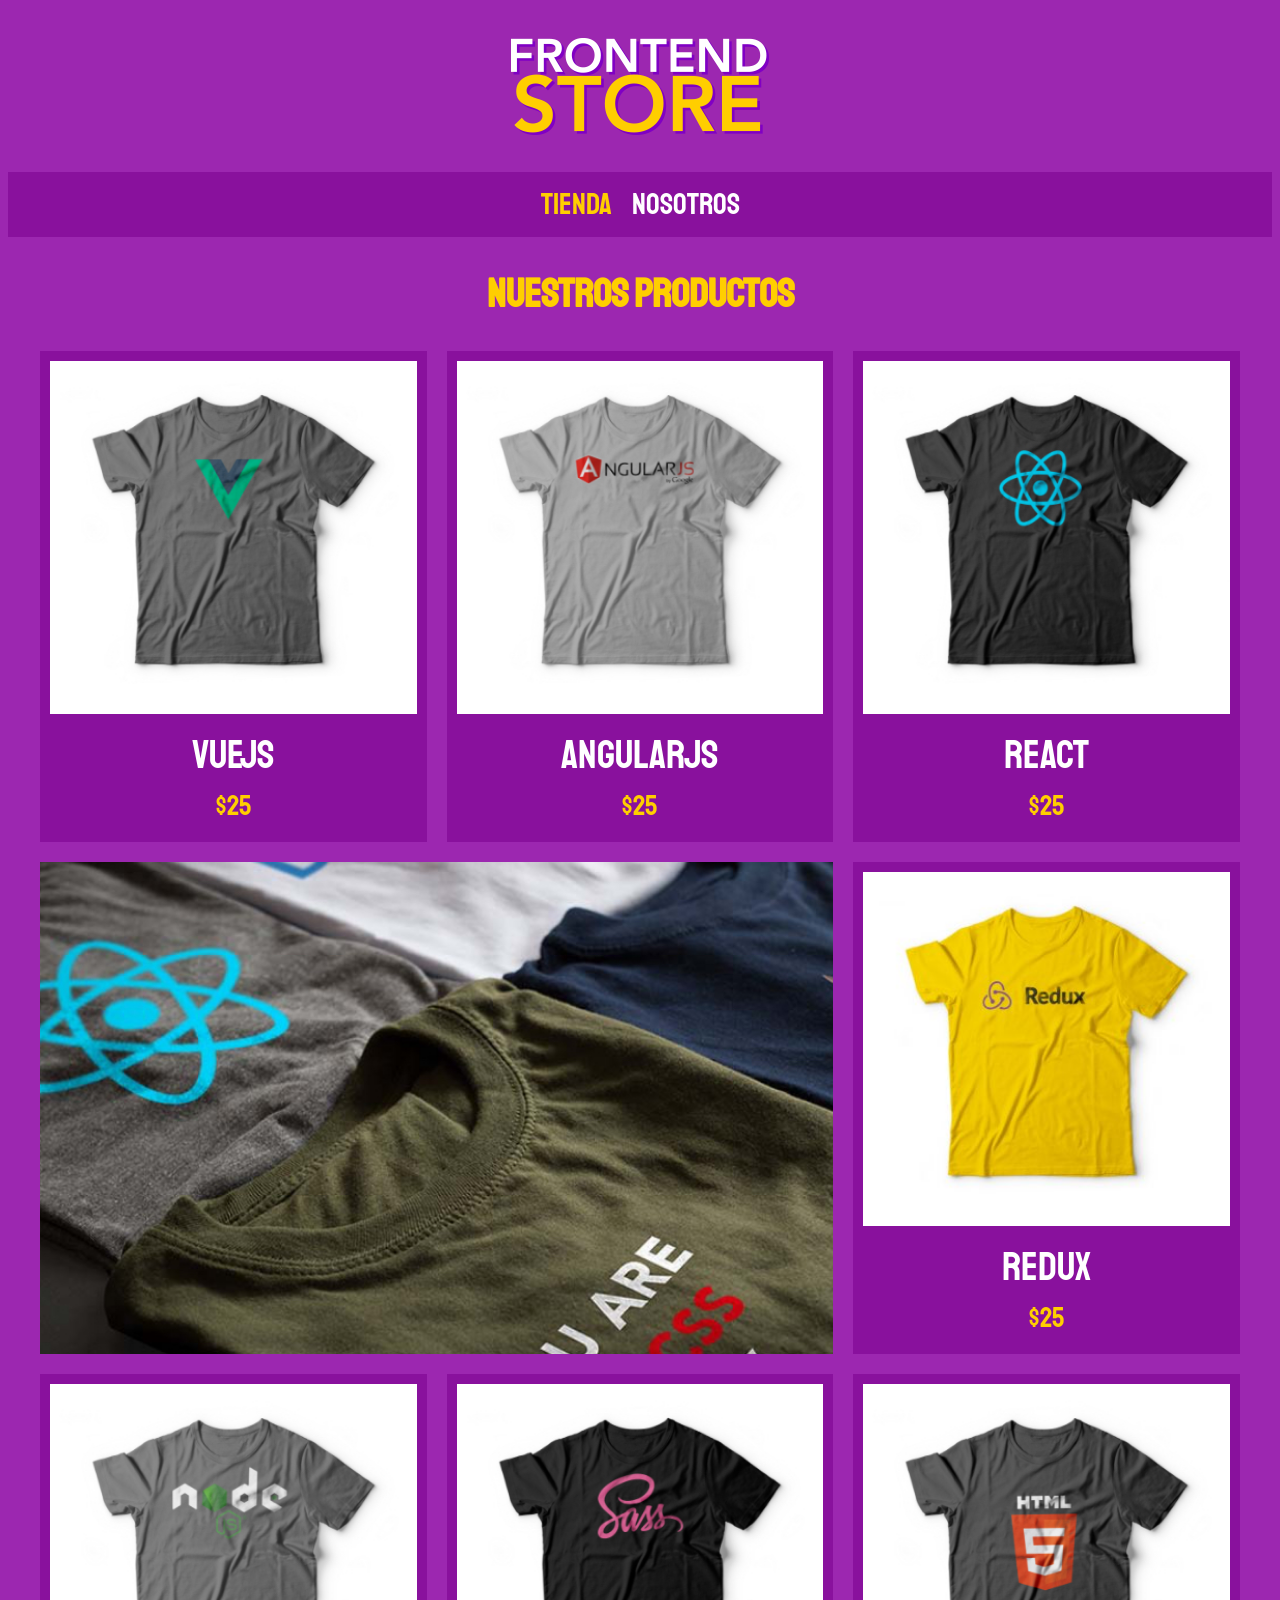
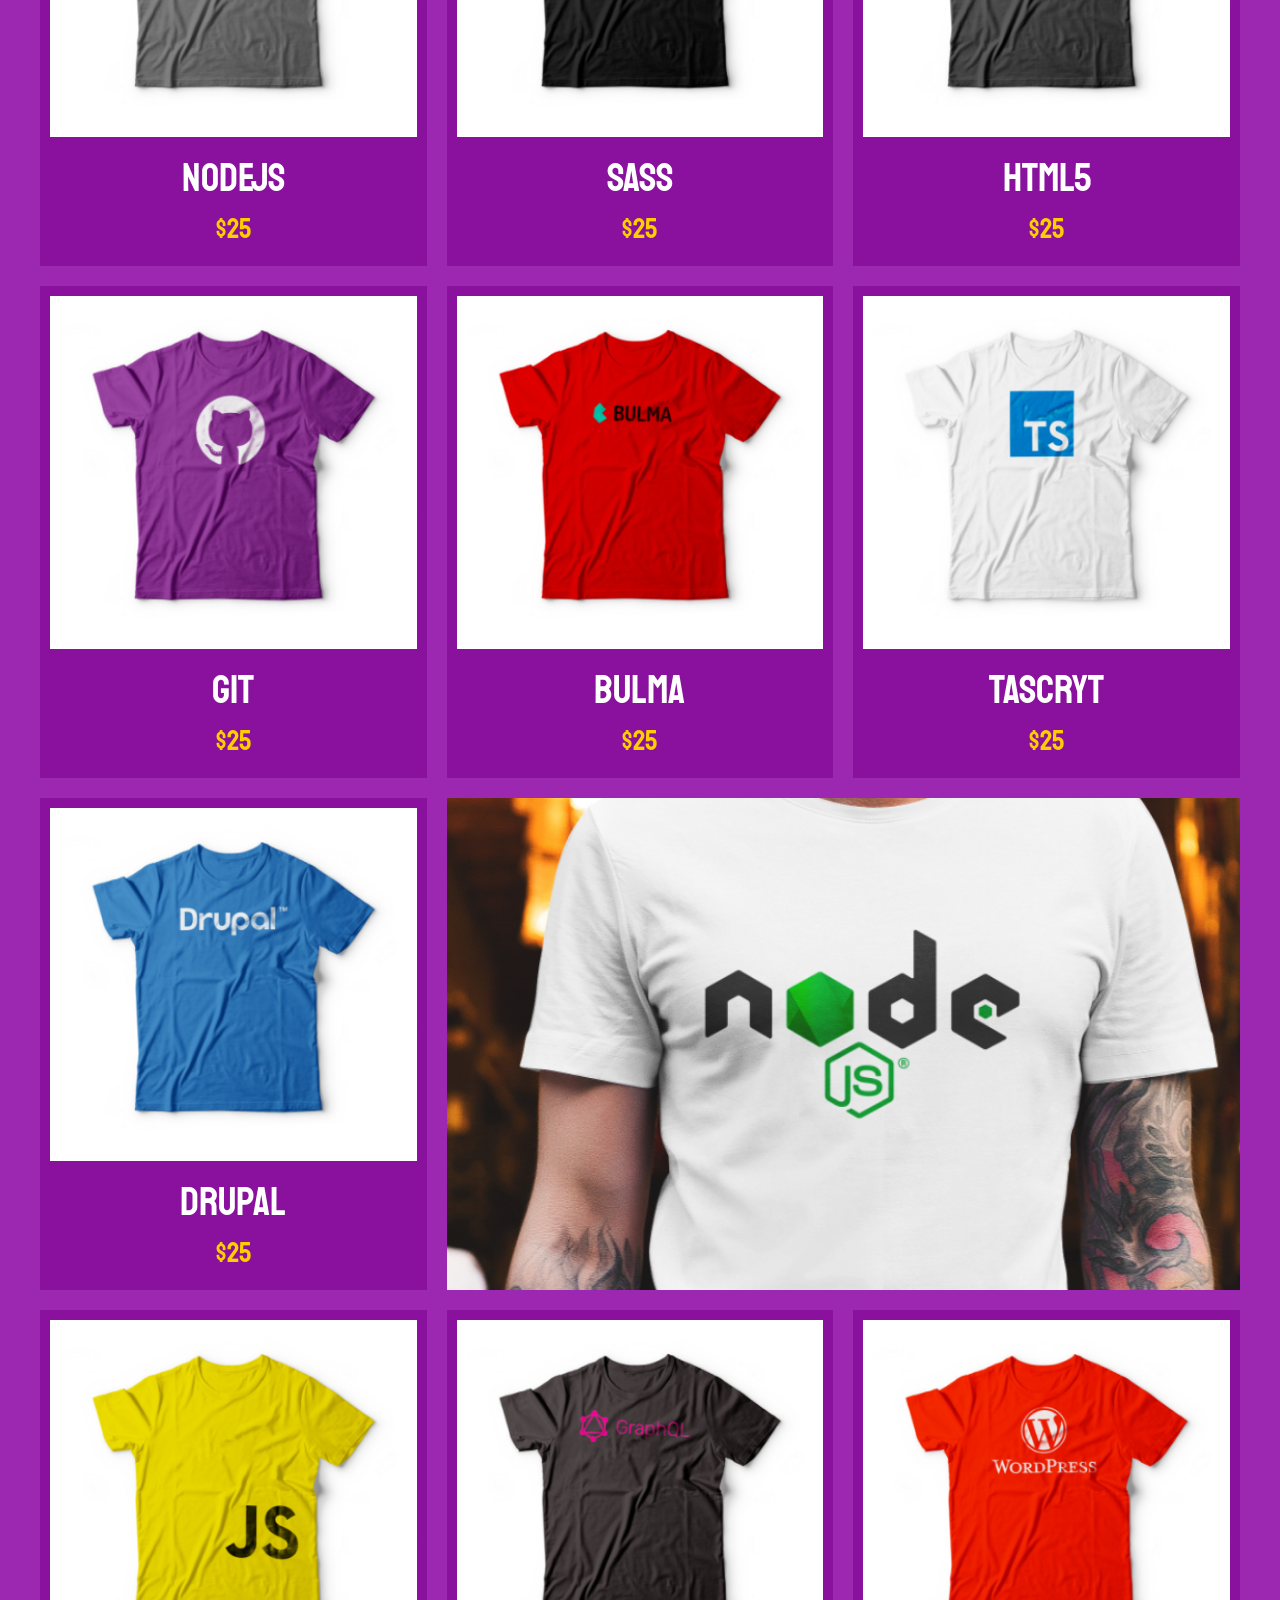
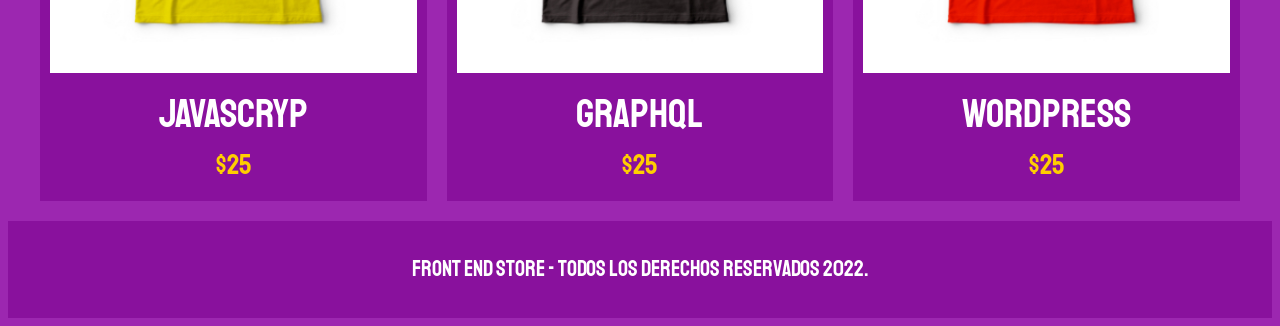
<file: index.html>
<!DOCTYPE html>
<html lang="en">
<head>
    <meta charset="UTF-8">
    <meta name="viewport" content="width=device-width, initial-scale=1.0">
    <title>FrontEnd Store</title>
    <link rel="stylesheet" href="css/normalize.css">
    <link rel="preconnect" href="https://fonts.googleapis.com">
    <link rel="preconnect" href="https://fonts.gstatic.com" crossorigin>
    <link href="https://fonts.googleapis.com/css2?family=Staatliches&display=swap" rel="stylesheet">
    <link rel="stylesheet" href="css/styles.css">
</head>
<body>
    <header class="header">
        <a href="index.html">
            <img class="header__logo" src="img/logo.png" alt="Logotipo">
        </a>
    </header>

    <nav class="navegacion">
        <a class="navegacion__enlace navegacion__enlace--activo" href="index.html">Tienda</a>
        <a class="navegacion__enlace" href="nosotros.html">Nosotros</a>
    </nav>
    
    <main class="contenedor">
        <h1>nuestros Productos</h1>

        <div class="grid">
            <div class="producto">
                <a href="producto.html">
                    <img class="producto__imagen" src="img/1.jpg" alt="imagen camisa">
                    <div class="producto__infomacion">
                        <p class="producto__nombre">VueJs</p>
                        <p class=" producto__precio">$25</p>
                    </div> 
                </a>
            </div> <!-- prodcuto-->
            <div class="producto">
            <a href="producto.html">
                <img class="producto__imagen" src="img/2.jpg" alt="imagen camisa">
                <div class="producto__infomacion">
                    <p class="producto__nombre">AngularJs</p>
                    <p class=" producto__precio">$25</p>
                </div> 
            </a>
        </div> <!-- prodcuto-->
            <div class="producto">
                <a href="producto.html">
                    <img class="producto__imagen" src="img/3.jpg" alt="imagen camisa">
                    <div class="producto__infomacion">
                        <p class="producto__nombre">React</p>
                        <p class=" producto__precio">$25</p>
                    </div> 
                </a>
            </div> <!-- prodcuto-->
            <div class="producto">
                <a href="producto.html">
                    <img class="producto__imagen" src="img/4.jpg" alt="imagen camisa">
                    <div class="producto__infomacion">
                        <p class="producto__nombre">Redux</p>
                        <p class=" producto__precio">$25</p>
                    </div> 
                </a>
            </div> <!-- prodcuto-->
            <div class="producto">
                <a href="producto.html">
                    <img class="producto__imagen" src="img/5.jpg" alt="imagen camisa">
                    <div class="producto__infomacion">
                        <p class="producto__nombre">nodeJs</p>
                        <p class=" producto__precio">$25</p>
                    </div> 
                </a>
            </div> <!-- prodcuto-->
            <div class="producto">
                <a href="producto.html">
                    <img class="producto__imagen" src="img/6.jpg" alt="imagen camisa">
                    <div class="producto__infomacion">
                        <p class="producto__nombre">Sass</p>
                        <p class=" producto__precio">$25</p>
                    </div> 
                </a>
            </div> <!-- prodcuto-->
            <div class="producto">
                <a href="producto.html">
                    <img class="producto__imagen" src="img/7.jpg" alt="imagen camisa">
                    <div class="producto__infomacion">
                        <p class="producto__nombre">Html5</p>
                        <p class=" producto__precio">$25</p>
                    </div> 
                </a>
            </div> <!-- prodcuto-->
            <div class="producto">
                <a href="producto.html">
                    <img class="producto__imagen" src="img/8.jpg" alt="imagen camisa">
                    <div class="producto__infomacion">
                        <p class="producto__nombre">Git</p>
                        <p class=" producto__precio">$25</p>
                    </div> 
                </a>
            </div> <!-- prodcuto-->
            <div class="producto">
                <a href="producto.html">
                    <img class="producto__imagen" src="img/9.jpg" alt="imagen camisa">
                    <div class="producto__infomacion">
                        <p class="producto__nombre">Bulma</p>
                        <p class=" producto__precio">$25</p>
                    </div> 
                </a>
            </div> <!-- prodcuto-->
            <div class="producto">
                <a href="producto.html">
                    <img class="producto__imagen" src="img/10.jpg" alt="imagen camisa">
                    <div class="producto__infomacion">
                        <p class="producto__nombre">Tascryt</p>
                        <p class=" producto__precio">$25</p>
                    </div> 
                </a>
            </div> <!-- prodcuto-->
            <div class="producto">
                <a href="producto.html">
                    <img class="producto__imagen" src="img/11.jpg" alt="imagen camisa">
                    <div class="producto__infomacion">
                        <p class="producto__nombre">Drupal</p>
                        <p class=" producto__precio">$25</p>
                    </div> 
                </a>
            </div> <!-- prodcuto-->
            <div class="producto">
                <a href="producto.html">
                    <img class="producto__imagen" src="img/12.jpg" alt="imagen camisa">
                    <div class="producto__infomacion">
                        <p class="producto__nombre">Javascryp</p>
                        <p class=" producto__precio">$25</p>
                    </div> 
                </a>
            </div> <!-- prodcuto-->
            <div class="producto">
                <a href="producto.html">
                    <img class="producto__imagen" src="img/13.jpg" alt="imagen camisa">
                    <div class="producto__infomacion">
                        <p class="producto__nombre">GraphQl</p>
                        <p class=" producto__precio">$25</p>
                    </div> 
                </a>
            </div> <!-- prodcuto-->
            <div class="producto">
                <a href="producto.html">
                    <img class="producto__imagen" src="img/14.jpg" alt="imagen camisa">
                    <div class="producto__infomacion">
                        <p class="producto__nombre">Wordpress</p>
                        <p class=" producto__precio">$25</p>
                    </div> 
                </a>
            </div> <!-- prodcuto-->  
            
            <div class="grafico grafico--camisas"></div>
            <div class="grafico grafico--node"></div>
        </div>
        
    </main>


    <footer class="footer">
        <p class="footer__texto">Front End Store - Todos los derechos Reservados 2022. </p>
    </footer>



</body>
</html>
</file>
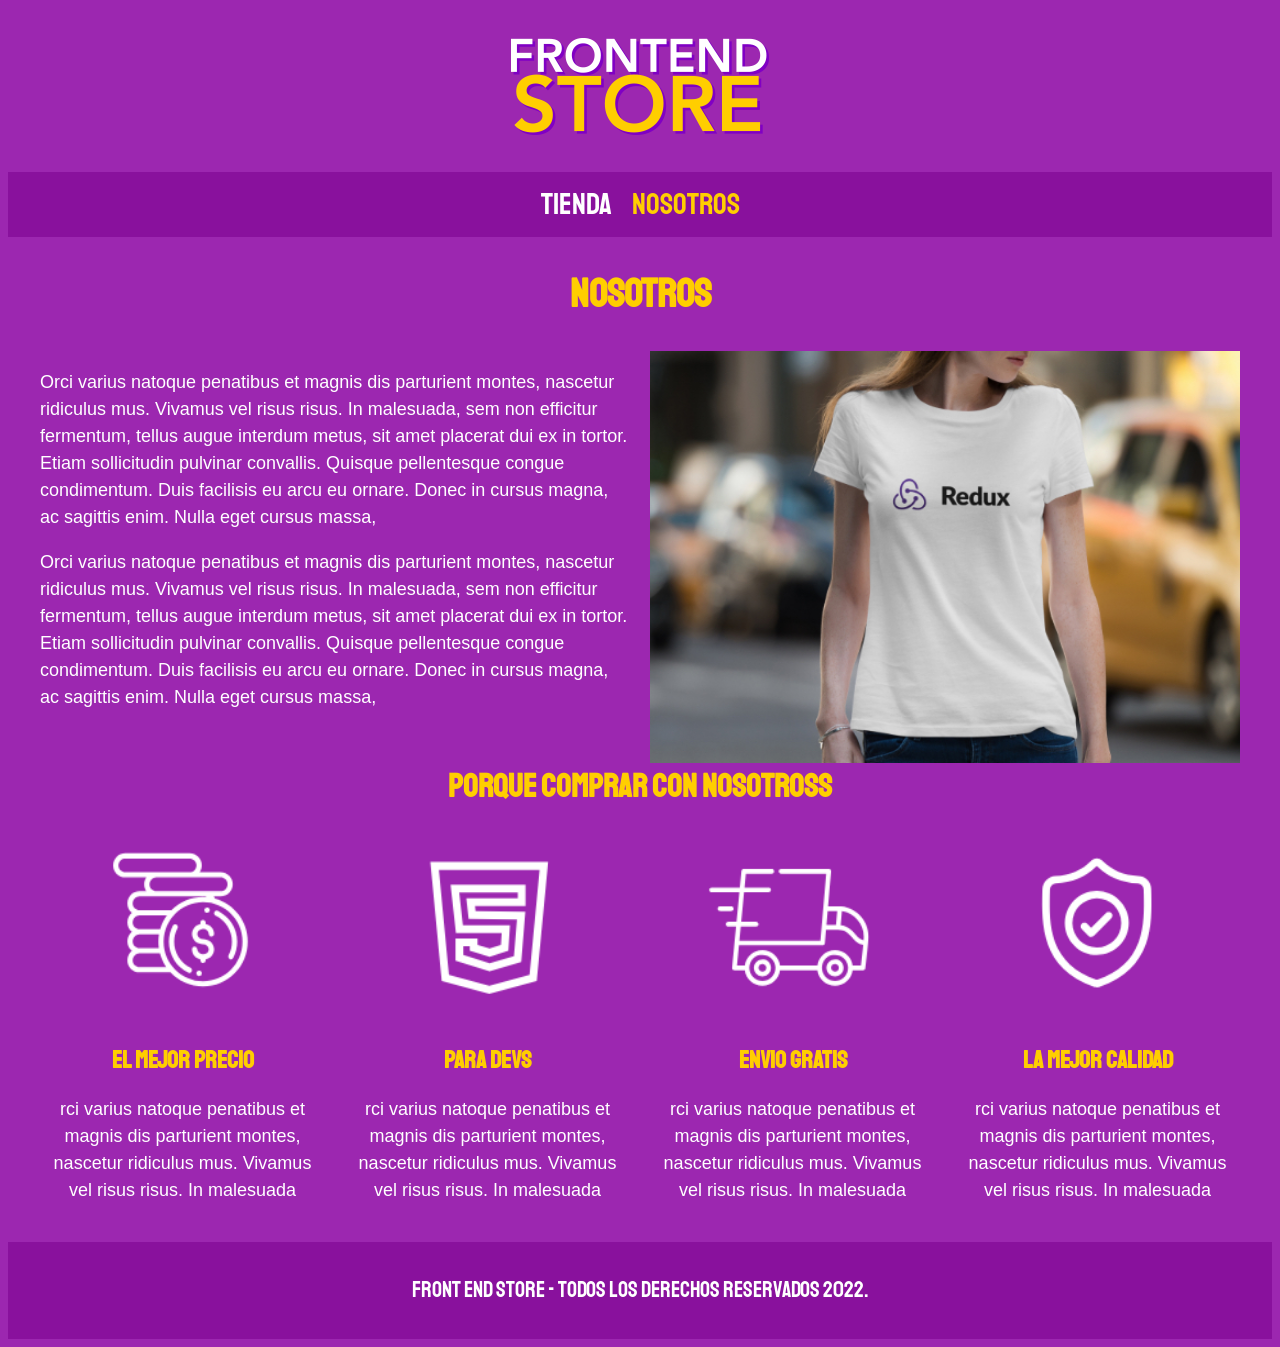
<file: nosotros.html>
<!DOCTYPE html>
<html lang="en">

<head>
    <meta charset="UTF-8">
    <meta name="viewport" content="width=device-width, initial-scale=1.0">
    <title>FrontEnd Store</title>
    <link rel="stylesheet" href="css/normalize.css">
    <link rel="preconnect" href="https://fonts.googleapis.com">
    <link rel="preconnect" href="https://fonts.gstatic.com" crossorigin>
    <link href="https://fonts.googleapis.com/css2?family=Staatliches&display=swap" rel="stylesheet">
    <link rel="stylesheet" href="css/styles.css">
</head>

<body>
    <header class="header">
        <a href="index.html">
            <img class="header__logo" src="img/logo.png" alt="Logotipo">
        </a>
    </header>

    <nav class="navegacion">
        <a class="navegacion__enlace" href="index.html">Tienda</a>
        <a class="navegacion__enlace navegacion__enlace--activo" href="nosotros.html">Nosotros</a>
    </nav>

    <main class="contenedor">
        <h1>Nosotros</h1>

        <div class="nosotros">
            <div class="nosotros__contenido">
                <p>
                    Orci varius natoque penatibus et magnis dis parturient montes, nascetur ridiculus mus. Vivamus vel
                    risus risus.
                    In malesuada, sem non efficitur fermentum, tellus augue interdum metus, sit amet placerat dui ex in
                    tortor.
                    Etiam sollicitudin pulvinar convallis. Quisque pellentesque congue condimentum. Duis facilisis eu
                    arcu eu ornare.
                    Donec in cursus magna, ac sagittis enim. Nulla eget cursus massa,
                </p>
                <p>
                    Orci varius natoque penatibus et magnis dis parturient montes, nascetur ridiculus mus. Vivamus vel
                    risus risus.
                    In malesuada, sem non efficitur fermentum, tellus augue interdum metus, sit amet placerat dui ex in
                    tortor.
                    Etiam sollicitudin pulvinar convallis. Quisque pellentesque congue condimentum. Duis facilisis eu
                    arcu eu ornare.
                    Donec in cursus magna, ac sagittis enim. Nulla eget cursus massa,
                </p>
            </div>
            <img class="nosotros__imagen" src="img/nosotros.jpg" alt="imagen nosotros">
        </div>
    </main>

    <section class="contenedor Comprar">
        <h2 class="bloque__titulo">Porque Comprar con Nosotross</h2>

        <div class="bloques">
            <div class="bloque">
                <img class="bloque__imagen" src="img/icono_1.png" alt="porque compar">
                <h3 class="bloque__titulo">El MEjor Precio</h3>
                <p>rci varius natoque penatibus et magnis dis parturient montes, nascetur ridiculus mus. Vivamus vel
                    risus risus.
                    In malesuada</p>
            </div> <!-- .bloque-->

            <div class="bloque">
                <img class="bloque__imagen" src="img/icono_2.png" alt="porque compar">
                <h3 class="bloque__titulo">Para Devs</h3>
                <p>rci varius natoque penatibus et magnis dis parturient montes, nascetur ridiculus mus. Vivamus vel
                    risus risus.
                    In malesuada</p>
            </div> <!-- .bloque-->

            <div class="bloque">
                <img class="bloque__imagen" src="img/icono_3.png" alt="porque compar">
                <h3 class="bloque__titulo">Envio gratis</h3>
                <p>rci varius natoque penatibus et magnis dis parturient montes, nascetur ridiculus mus. Vivamus vel
                    risus risus.
                    In malesuada</p>
            </div> <!-- .bloque-->

            <div class="bloque">
                <img class="bloque__imagen" src="img/icono_4.png" alt="porque compar">
                <h3 class="bloque__titulo">La Mejor Calidad</h3>
                <p>rci varius natoque penatibus et magnis dis parturient montes, nascetur ridiculus mus. Vivamus vel
                    risus risus.
                    In malesuada</p>
            </div> <!-- .bloque-->
        </div>
    </section>


    <footer class="footer">
        <p class="footer__texto">Front End Store - Todos los derechos Reservados 2022. </p>
    </footer>



</body>

</html>
</file>
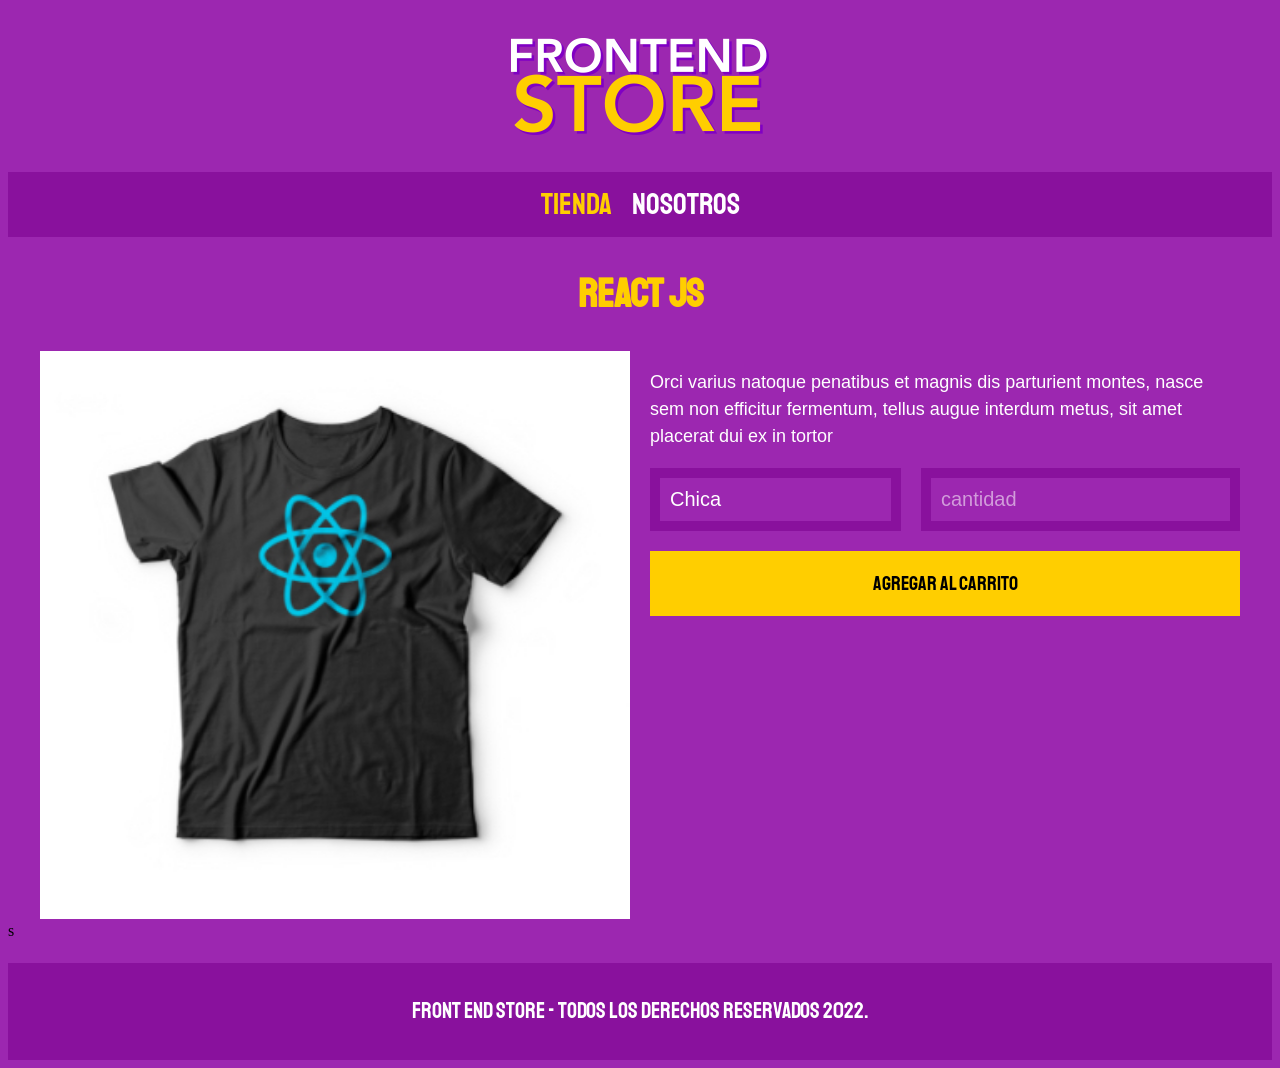
<file: producto.html>
<!DOCTYPE html>
<html lang="en">
<head>
    <meta charset="UTF-8">
    <meta name="viewport" content="width=device-width, initial-scale=1.0">
    <title>FrontEnd Store</title>
    <link rel="stylesheet" href="css/normalize.css">
    <link rel="preconnect" href="https://fonts.googleapis.com">
    <link rel="preconnect" href="https://fonts.gstatic.com" crossorigin>
    <link href="https://fonts.googleapis.com/css2?family=Staatliches&display=swap" rel="stylesheet">
    <link rel="stylesheet" href="css/styles.css">
</head>
<body>
    <header class="header">
        <a href="index.html">
            <img class="header__logo" src="img/logo.png" alt="Logotipo">
        </a>
    </header>

    <nav class="navegacion">
        <a class="navegacion__enlace navegacion__enlace--activo" href="index.html">Tienda</a>
        <a class="navegacion__enlace" href="nosotros.html">Nosotros</a>
    </nav>
    
    <main class="contenedor">
        <h1>React JS</h1>

        <div class="camisa">           
            <img class="camisa__imagen" src="img/3.jpg" alt="imagen del producto">

            <div class="camisa__contenido">
                <p>Orci varius natoque penatibus et magnis dis parturient montes, nasce
                sem non efficitur fermentum, tellus augue interdum metus, 
                sit amet placerat dui ex in tortor</p>

                <form class="formulario"">
                    <select class="formulario__campo">
                        <option disabled aria-selected=>-- Seleccionar talla --</option>
                        <option >Chica</option>
                        <option >Mediana</option>
                        <option >Mediana</option>
                    </select>
                    <input class="formulario__campo" type="number" placeholder="cantidad" min="1">
                    <input class="formulario__submit" type="submit" value="Agregar al Carrito">
                </form>
            </div>
        </div>
    </main>
s

    <footer class="footer">
        <p class="footer__texto">Front End Store - Todos los derechos Reservados 2022. </p>
    </footer>



</body>
</html>
</file>
<file: css/styles.css>
:root {
    --primario: #9C27B0;
    --primarioOscuro: #89119D;
    --secundario: #FFCE00;
    --secundarioOscuro: rgb(233, 187, 2);
    --blanco: #FFF;
    --negro: #000;

    --fuentePrincipal: "Staatliches", sans-serif;

}

html {
    box-sizing: border-box;
    font-size: 62.5%;   
}

*, *:before, *:after {
    box-sizing: inherit;
}

/**Globales **/
body {
    background-color: var(--primario);
    font-size: 1.6rem;
    line-height: 1.5;
}

p{
    font-size: 1.8rem;
    font-family: Arial, Helvetica, sans-serif;
    color: var(--blanco);
}

a {
    text-decoration: none;
}

img {
    width: 100%;

}

.contenedor {
    max-width: 120rem;
    margin: 0 auto;
}

h1, h2, h3 {
    text-align: center;
    color: var(--secundario);
    font-family: var(--fuentePrincipal);
}

h1 {
    font-size: 4rem;
}
h2 {
    font-size: 3.2rem;
}
h3 {
    font-size: 2.4rem;
}

/** Header **/
.header {
    display: flex;
    justify-content: center;
}
.header__logo {
    margin: 3rem 0;
}
/** Footer **/
.footer {
    background-color: var(--primarioOscuro);
    padding: 1rem 0;
    margin-top: 2rem;
}

.footer__texto {
    font-family: var(--fuentePrincipal);
    text-align: center;
    font-size: 2.2rem;
}
/** Naegacion **/
.navegacion {
    background-color: var(--primarioOscuro);
    padding: 1rem 0;
    display: flex;
    justify-content: center;
    gap: 2rem;
}
.navegacion__enlace {
    font-family: var(--fuentePrincipal);
    color:  var(--blanco);
    font-size: 3rem;
}
.navegacion__enlace--activo,
.navegacion__enlace:hover {
    color: var(--secundario)
}
/** Grid **/
.grid {
    display: grid;
    grid-template-columns: repeat(2, 1fr);
    gap: 2rem;
}
@media (min-width: 768px) {
    .grid {
        grid-template-columns: repeat(3, 1fr);
    }
}
/** Producto **/
.producto {
    background-color: var(--primarioOscuro);
    padding: 1rem;
}

.producto__nombre {
    font-size: 4rem;
}
.producto__precio {
    font-size:  2.8rem;
    color: var(--secundario);
}
.producto__nombre,
.producto__precio {
    font-family: var(--fuentePrincipal);
    margin: 1rem 0;
    text-align: center;
    line-height: 1.2;
}
/** Graficos **/
.grafico {
    min-height: 30rem;
    background-repeat: no-repeat;
    background-size: cover;
    grid-column: 1 / 3;
}
.grafico--camisas {
    grid-row: 2 / 3;
    background-image: url(../img/grafico1.jpg);
}
.grafico--node {
    background-image: url(../img/grafico2.jpg);
    grid-row: 8 / 9;
}

@media (min-width: 768px) {
    .grafico--node {
        grid-row: 5 / 6;
        grid-column: 2 / 4;
    }
}

/** Nosotros **/
.nosotros {
    display: grid;
    grid-template-rows: repeat(2, auto) ;
}
@media (min-width: 768px) {
    .nosotros {
        grid-template-columns: repeat(2, 1fr);
        column-gap: 2rem;
    }
}
.nosotros__imagen {
    grid-row: 1 / 2;
}
@media (min-width: 768px) {
    .nosotros__imagen {
        grid-column: 2 / 3;
    }
}

/** Bloques **/
.bloques {
    display: grid;
    grid-template-columns: repeat(2, 1fr);
    gap: 2rem;
}
@media (min-width: 768px) {
    .bloques {
        grid-template-columns: repeat(4, 1fr);
    }
}

.bloques {
    text-align: center;
}

.bloque__titulo {
    margin: 0;
}

/** Pagina del Producto **/
@media (min-width: 768px) {
    .camisa {
        display: grid;
        grid-template-columns: repeat(2, 1fr);
        column-gap: 2rem;
    }
}
.formulario {
    display: grid;
    grid-template-columns: (2, 1fr);
    gap: 2rem;
}
.formulario__campo {
    border: 1rem solid var(--primarioOscuro);
    background-color: transparent;
    color: var(--blanco);
    font-size: 2rem;
    font-family: Arial, Helvetica, sans-serif;
    padding: 1rem;
    appearance: none;
}
.formulario__submit {
    background-color: var(--secundario);
    border: none;
    font-size: 2rem;
    font-family: var(--fuentePrincipal);
    padding: 2rem;
    transition: background-color .3s ease;
    grid-column: 1 / 3;
}
.formulario__submit:hover {
    cursor: pointer;
    background-color: var(--secundarioOscuro);
}
</file>
